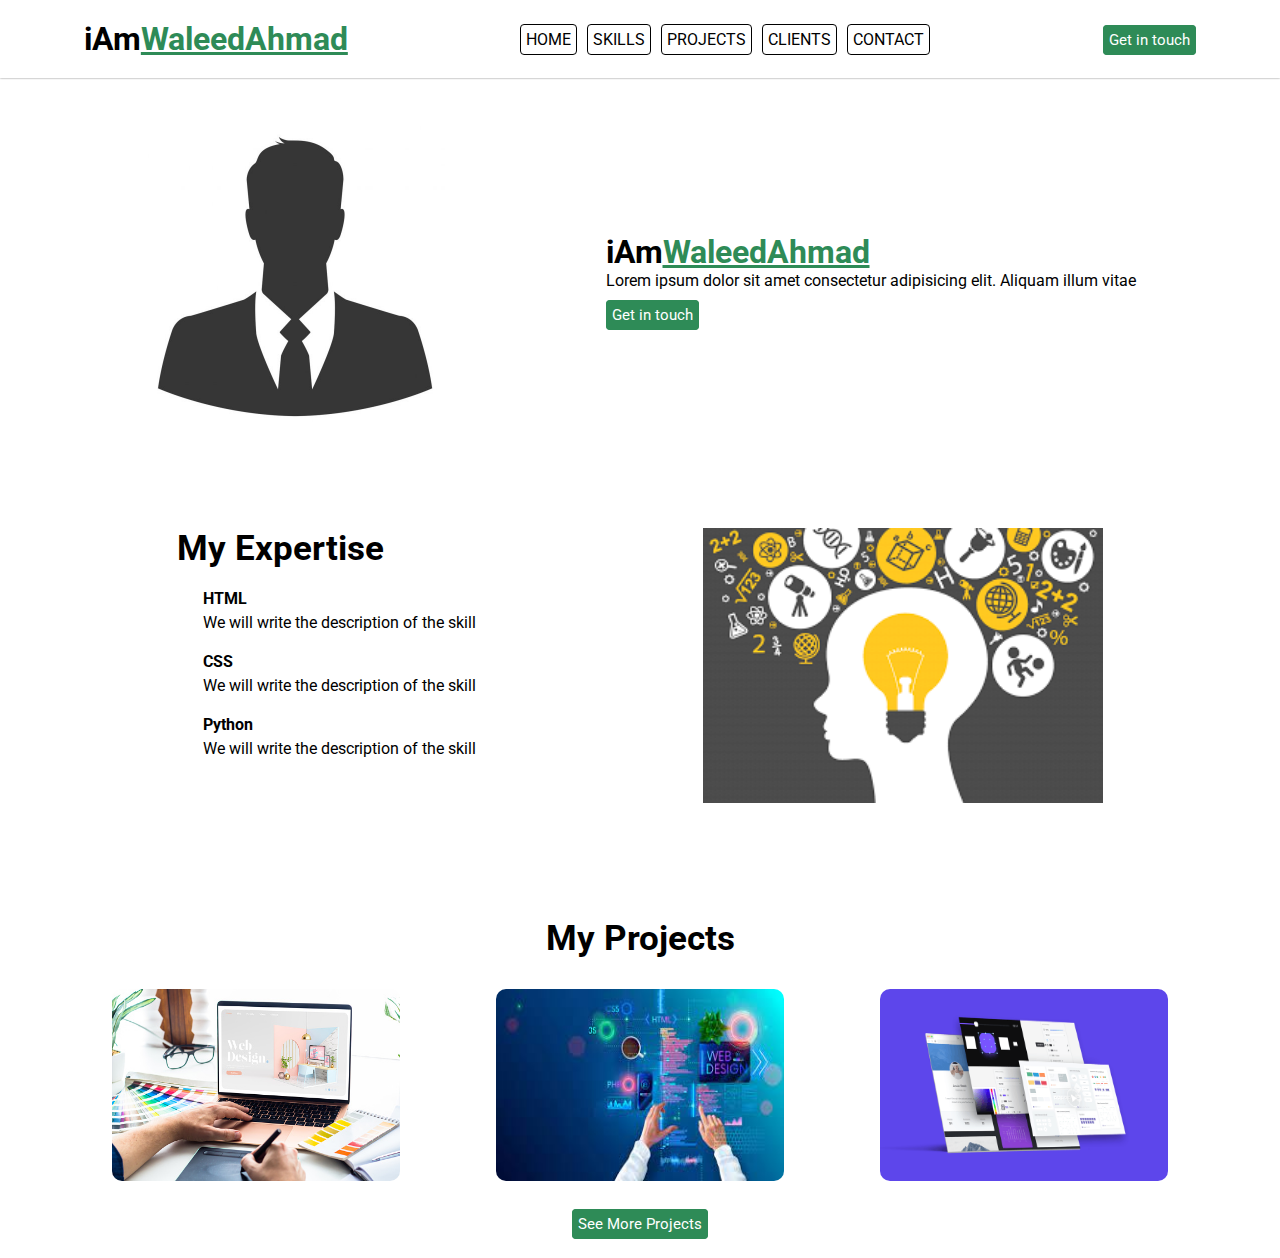
<file: 01 Portfolio/index.html>
<!DOCTYPE html>
<html lang="en">

<head>
    <meta charset="UTF-8">
    <meta http-equiv="X-UA-Compatible" content="IE=edge">
    <meta name="viewport" content="width=device-width, initial-scale=1.0">
    <link href="https://fonts.googleapis.com/css2?family=Roboto:wght@300&display=swap" rel="stylesheet">
    <link rel="stylesheet" href="https://pro.fontawesome.com/releases/v5.10.0/css/all.css"
        integrity="sha384-AYmEC3Yw5cVb3ZcuHtOA93w35dYTsvhLPVnYs9eStHfGJvOvKxVfELGroGkvsg+p" crossorigin="anonymous" />
    <link rel="stylesheet" href="style.css">
    <title>Firsr Portfolio</title>
</head>

<body>
    <!-- Header -->
    <header>
        <nav>
            <a href="#">
                <h1>iAm<span class="name">WaleedAhmad</span></h1>
            </a>
            <ul>
                <li><a href="#">Home</a></li>
                <li><a href="#">Skills</a></li>
                <li><a href="#">Projects</a></li>
                <li><a href="#">Clients</a></li>
                <li><a href="#">Contact</a></li>
            </ul>
            <div class="button">
                <a href="#">Get in touch</a>
            </div>
        </nav>
    </header>
    <!-- Main Section -->
    <section id="main">
        <div class="container">
            <!-- Profile Detail -->
            <section class="profile-detail">
                <div class="profile-img">
                    <img src="img/profile-image1.jpeg" alt="Babar Waheed Image">
                </div>
                <div class="text-container">
                    <h1>iAm<span class="name">WaleedAhmad</span></h1>
                    <p>Lorem ipsum dolor sit amet consectetur adipisicing elit. Aliquam illum vitae</p>
                    <div class="button mt">
                        <a href="#">Get in touch</a>
                    </div>
                </div>
            </section>

            <!-- Skill Section -->

            <section class="skill-section">
                <div class="skill-text">
                    <h1>My Expertise</h1>
                    <div class="skills">
                        <i class="fab fa-html5"></i>
                        <dl>
                            <dt>HTML</dt>
                            <dd>We will write the description of the skill</dd>
                        </dl>
                    </div>

                    <div class="skills">
                        <i class="fab fa-css3"></i>
                        <dl>
                            <dt>CSS</dt>
                            <dd>We will write the description of the skill</dd>
                        </dl>
                    </div>

                    <div class="skills">
                        <i class="fab fa-python"></i>
                        <dl>
                            <dt>Python</dt>
                            <dd>We will write the description of the skill</dd>
                        </dl>
                    </div>
                </div>
                <div class="skill-img">
                    <img src="./img/expertise1.png" alt="skill-image">
                </div>
            </section>
            <!-- Project Section -->
            <section class="project-section">
                <h1>My Projects</h1>
                <div class="project-view">
                    <div class="project-img img-1">
                        <div class="over-lay">
                            <p>Description of project</p>
                            <a href="#">Click me</a>
                        </div>
                    </div>
                    <div class="project-img img-2">
                        <div class="over-lay">
                            <p>Description of project</p>
                            <a href="#">Click me</a>
                        </div>

                    </div>
                    <div class="project-img img-3">
                        <div class="over-lay">
                            <p>Description of project</p>
                            <a href="#">Click me</a>
                        </div>
                    </div>
                </div>
                <div class="button mt">
                    <a href="#">See More Projects</a>
                </div>

            </section>
        </div>
    </section>
</body>

</html>
</file>
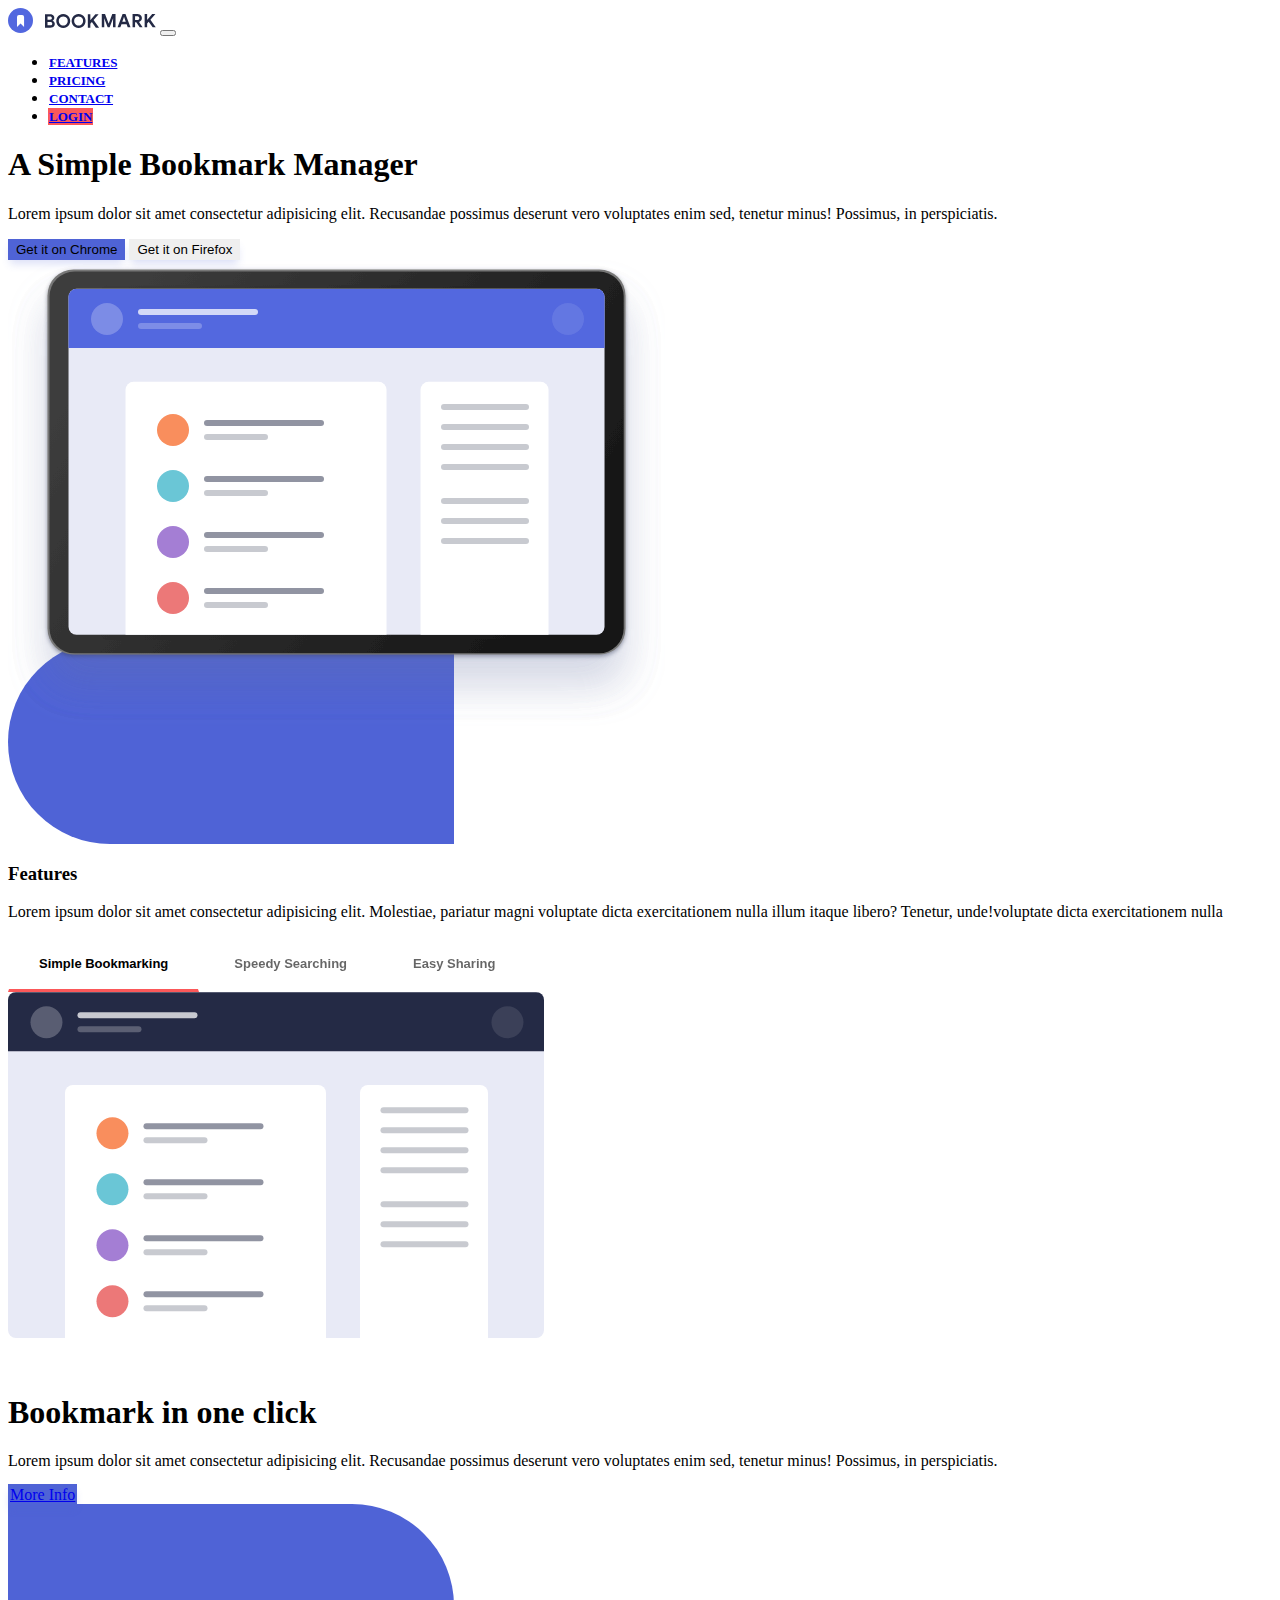
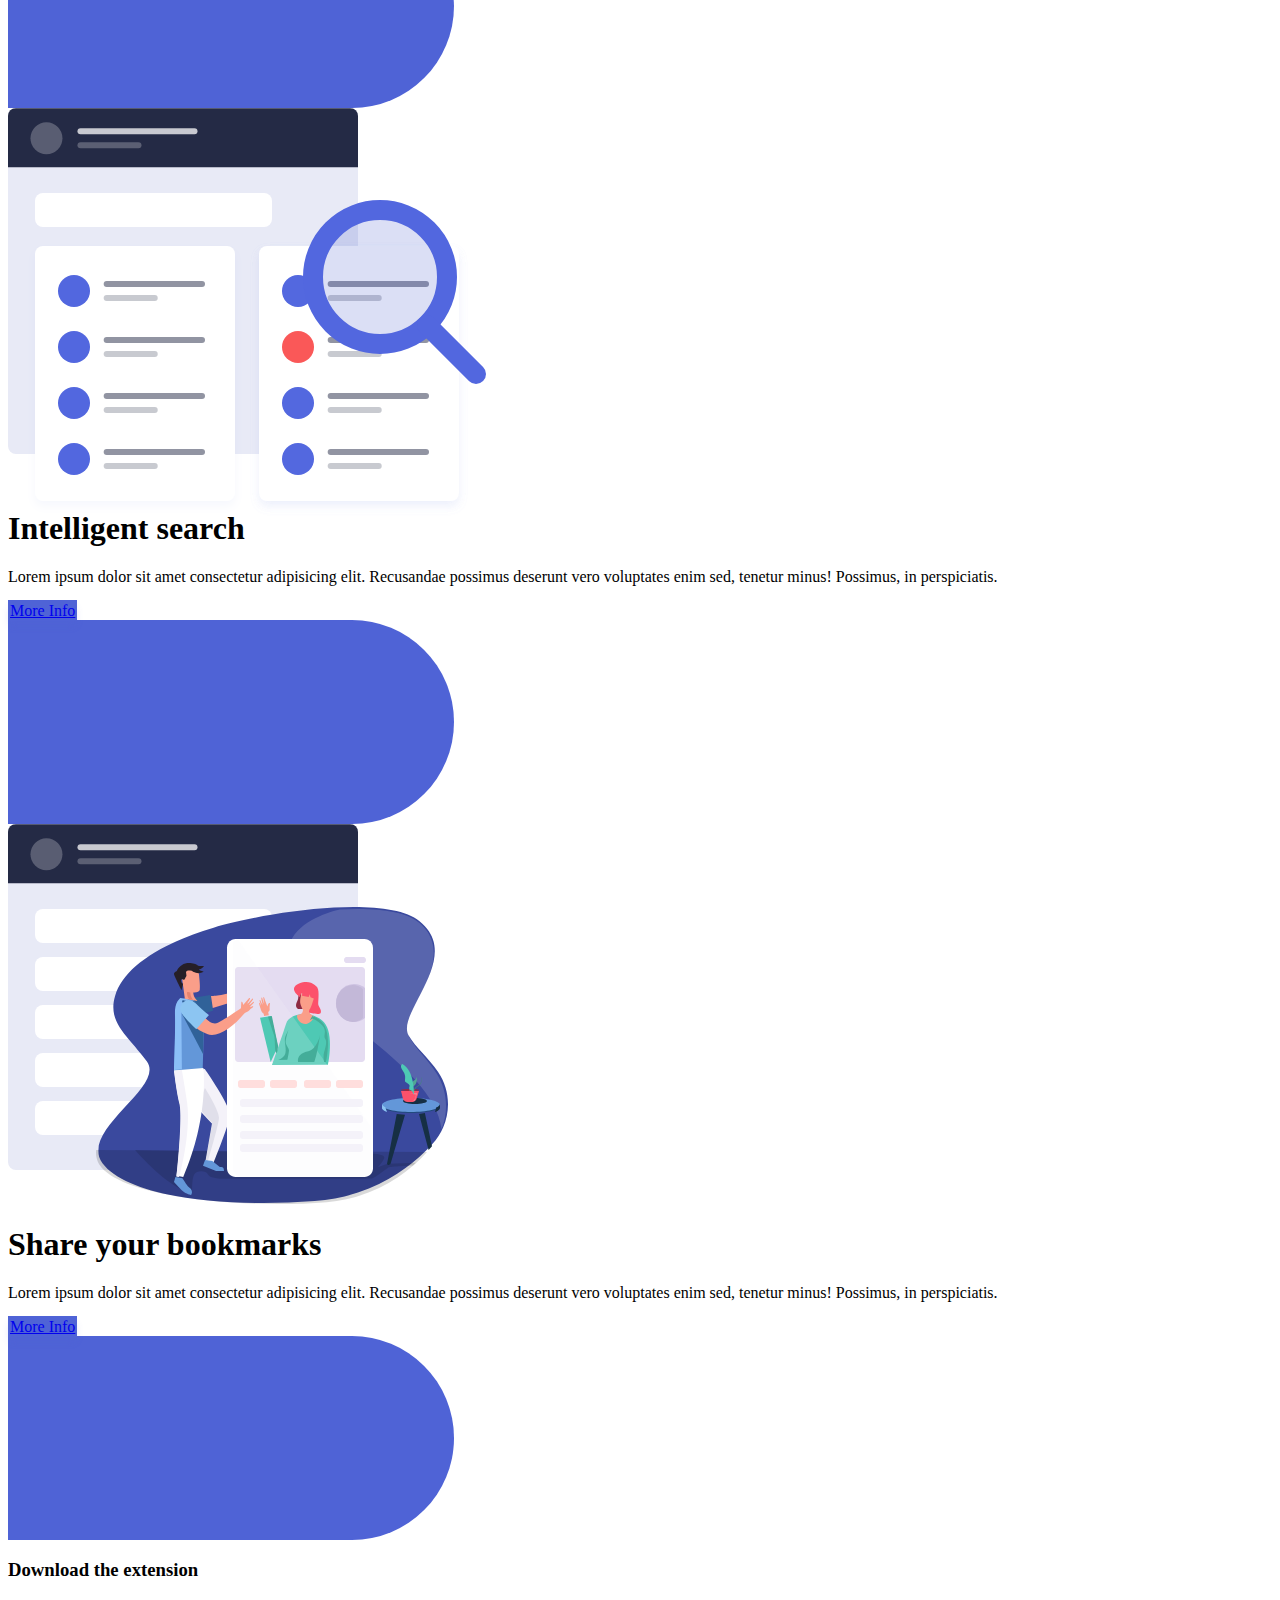
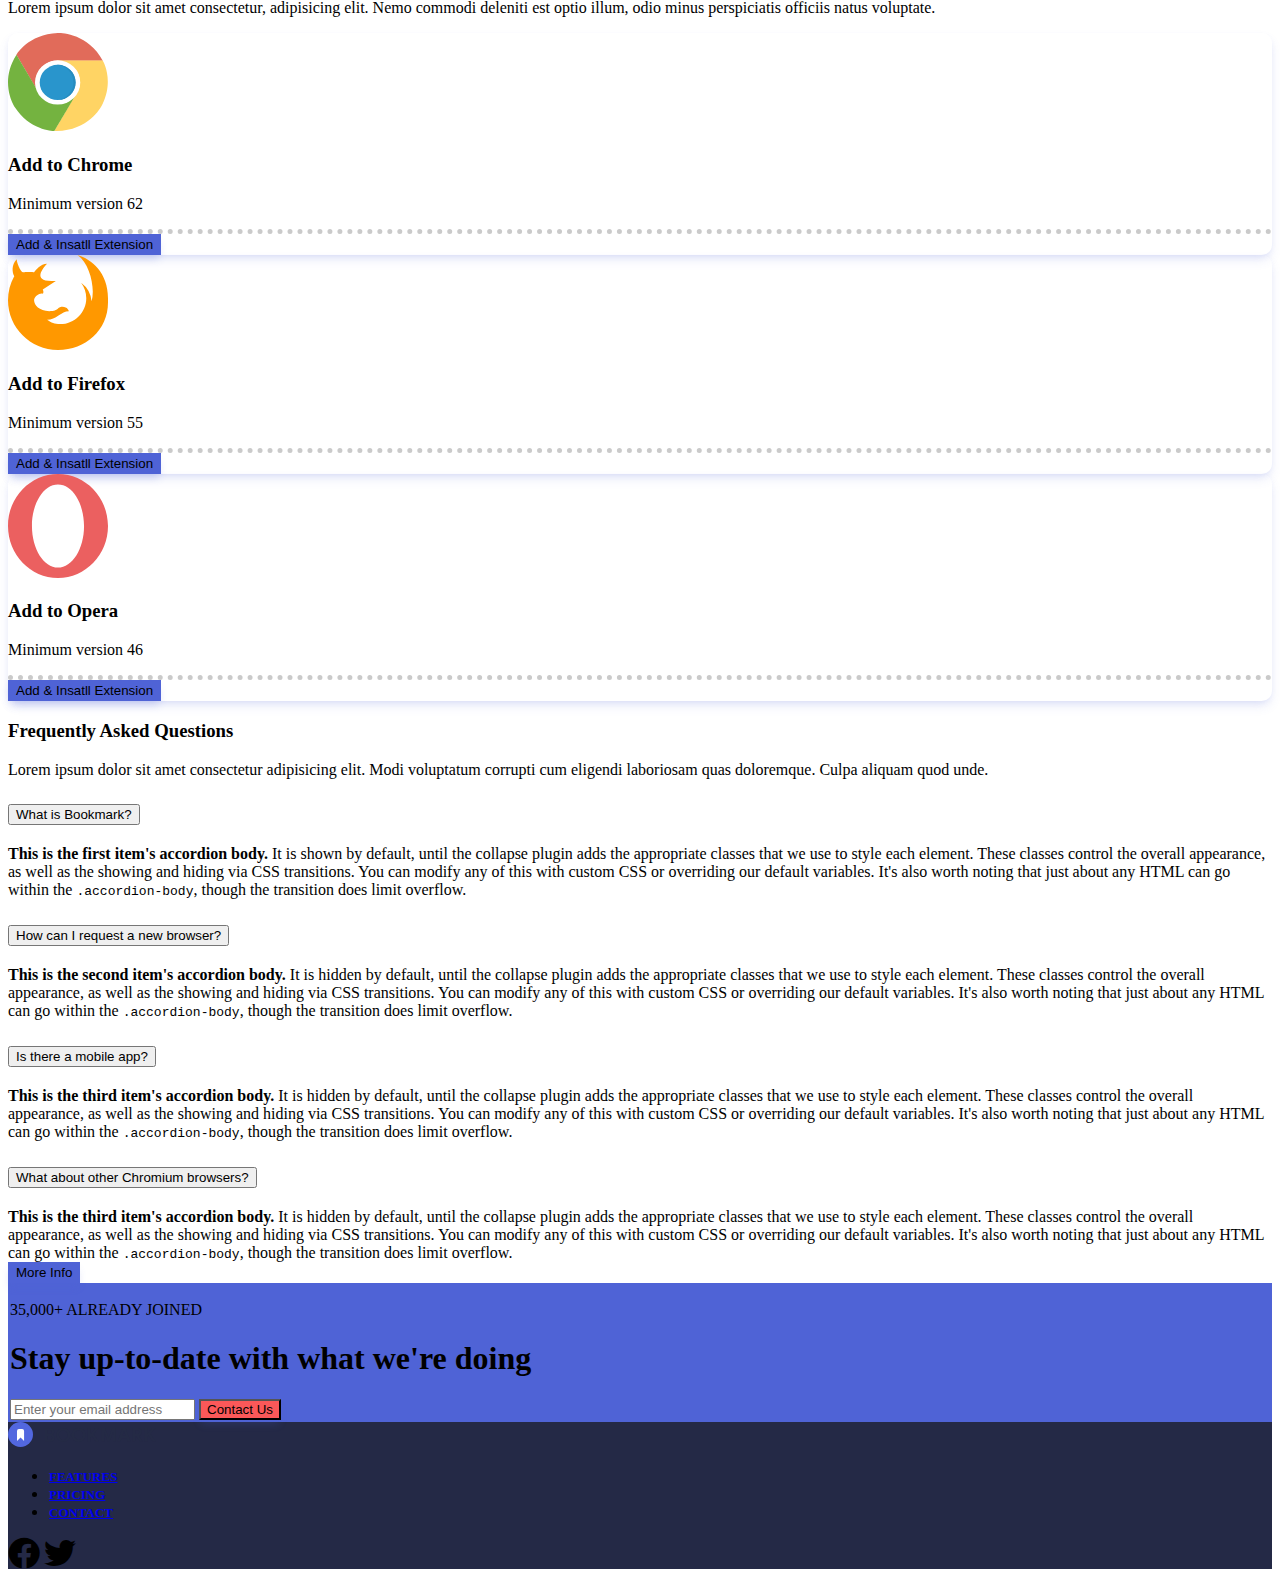
<file: 03 Bookmark bootstrap/index.html>
<!DOCTYPE html>
<html lang="en">

<head>
    <meta charset="UTF-8">
    <meta http-equiv="X-UA-Compatible" content="IE=edge">
    <meta name="viewport" content="width=device-width, initial-scale=1.0">
    <title>Bookmark</title>
    <link href="https://cdn.jsdelivr.net/npm/bootstrap@5.0.2/dist/css/bootstrap.min.css" rel="stylesheet" integrity="sha384-EVSTQN3/azprG1Anm3QDgpJLIm9Nao0Yz1ztcQTwFspd3yD65VohhpuuCOmLASjC" crossorigin="anonymous">
    <link rel="stylesheet" href="https://pro.fontawesome.com/releases/v5.10.0/css/all.css" />
    <link rel="stylesheet" href="css/style.css">
</head>

<body>
    <header>
        <div class="container">
            <nav class="navbar navbar-light navbar-expand-sm mt-5">
                <a href="#" class="navbar-brand"><img src="images/logo-bookmark.svg" alt=""></a>
                <button class="navbar-toggler" data-bs-toggle="collapse" data-bs-target="#nav">
                    <span class="navbar-toggler-icon"></span>
                </button>
                <div class="collapse navbar-collapse" id="nav">
                    <ul class="navbar-nav ms-auto text-end">
                        <li class="nav-item ms-3 text"><a href="#" class="nav-link">FEATURES</a></li>
                        <li class="nav-item ms-3"><a href="#" class="nav-link">PRICING</a></li>
                        <li class="nav-item ms-3"><a href="#" class="nav-link">CONTACT</a></li>
                        <li class="nav-item ms-3"><a href="#" class="nav-link text-white px-4 rounded login">LOGIN</a>
                        </li>
                    </ul>
                </div>
            </nav>
        </div>
    </header>

    <section class="intro py-5 position-relative">
        <div class="container">
            <div class="row text-md-start text-center">
                <div class="col-md-6 my-3 order-md-first order-last">
                    <div
                        class="d-flex justify-content-center align-items-md-start align-items-center flex-column h-100">
                        <h1>A Simple Bookmark Manager</h1>
                        <p>Lorem ipsum dolor sit amet consectetur adipisicing elit. Recusandae possimus deserunt vero
                            voluptates enim sed, tenetur minus! Possimus, in perspiciatis.</p>
                        <div>
                            <button class="btn bg-purple text-light me-3">Get it on Chrome</button>
                            <button class="btn btn-light">Get it on Firefox</button>
                        </div>
                    </div>
                </div>
                <div class="col-md-6 my-3">
                    <div class="intro-image-container">
                        <img class="img-fluid" src="images/illustration-hero.svg" alt="">
                    </div>

                </div>
            </div>
        </div>
        <div class="background background-right bg-purple position-absolute end-0 bottom-0"></div>
    </section>

    <section class="features position-relative py-5">
        <div class="container">
            <div class="row justify-content-center">
                <div class="col-sm-6 text-center">
                    <h3>Features</h3>
                    <p>Lorem ipsum dolor sit amet consectetur adipisicing elit. Molestiae, pariatur magni voluptate
                        dicta exercitationem nulla illum itaque libero? Tenetur, unde!voluptate dicta exercitationem
                        nulla</p>
                </div>
            </div>

            <!-- <nav> -->
            <div class="nav tabs text-center justify-content-center flex-sm-row flex-column" id="nav-tabs">
                <button class="nav-link border-bottom active" id="nav-home-tab" data-bs-toggle="tab"
                    data-bs-target="#nav-home" type="button">Simple Bookmarking</button>
                <button class="nav-link border-bottom" id="nav-profile-tab" data-bs-toggle="tab"
                    data-bs-target="#nav-profile" type="button">Speedy Searching</button>
                <button class="nav-link border-bottom" id="nav-contact-tab" data-bs-toggle="tab"
                    data-bs-target="#nav-contact" type="button">Easy Sharing</button>
            </div>
        </div>
        </div>
        <div class="tab-content" id="nav-tabContent">
            <div class="tab-pane fade show active position-relative" id="nav-home" role="tabpanel"
                aria-labelledby="nav-home-tab">
                <div class="container">
                    <div class="row text-md-start text-center">
                        <div class="col-md-6 my-3">
                            <div class="intro-image-container">
                                <img class="img-fluid" src="images/illustration-features-tab-1.svg" alt="">
                            </div>

                        </div>

                        <div class="col-md-6 my-3">
                            <div
                                class="d-flex justify-content-center align-items-md-start align-items-center flex-column h-100">
                                <h1>Bookmark in one click</h1>
                                <p>Lorem ipsum dolor sit amet consectetur adipisicing elit. Recusandae possimus deserunt
                                    vero voluptates enim sed, tenetur minus! Possimus, in perspiciatis.</p>
                                <div>
                                    <a href="#" class="btn bg-purple text-light">More Info
                                    </a>
                                </div>
                            </div>
                        </div>

                    </div>
                </div>
                <div class="background background-left bg-purple position-absolute start-0 bottom-0"></div>
            </div>

            <div class="tab-pane fade position-relative" id="nav-profile" role="tabpanel"
                aria-labelledby="nav-profile-tab">
                <div class="container">
                    <div class="row text-md-start text-center">
                        <div class="col-md-6 my-3">
                            <div class="intro-image-container">
                                <img class="img-fluid" src="images/illustration-features-tab-2.svg" alt="">
                            </div>

                        </div>

                        <div class="col-md-6 my-3">
                            <div
                                class="d-flex justify-content-center align-items-md-start align-items-center flex-column h-100">
                                <h1>Intelligent search</h1>
                                <p>Lorem ipsum dolor sit amet consectetur adipisicing elit. Recusandae possimus deserunt
                                    vero voluptates enim sed, tenetur minus! Possimus, in perspiciatis.</p>
                                <div>
                                    <a href="#" class="btn bg-purple text-light">More Info
                                    </a>
                                </div>
                            </div>
                        </div>

                    </div>
                </div>
                <div class="background background-left bg-purple position-absolute start-0 bottom-0"></div>
            </div>

            <div class="tab-pane fade position-relative" id="nav-contact" role="tabpanel"
                aria-labelledby="nav-contact-tab">
                <div class="container">
                    <div class="row text-md-start text-center">
                        <div class="col-md-6 my-3">
                            <div class="intro-image-container">
                                <img class="img-fluid" src="images/illustration-features-tab-3.svg" alt="">
                            </div>

                        </div>

                        <div class="col-md-6 my-3">
                            <div
                                class="d-flex justify-content-center align-items-md-start align-items-center flex-column h-100">
                                <h1>Share your bookmarks</h1>
                                <p>Lorem ipsum dolor sit amet consectetur adipisicing elit. Recusandae possimus deserunt
                                    vero voluptates enim sed, tenetur minus! Possimus, in perspiciatis.</p>
                                <div>
                                    <a href="#" class="btn bg-purple text-light">More Info
                                    </a>
                                </div>
                            </div>
                        </div>

                    </div>
                </div>
                <div class="background background-left bg-purple position-absolute start-0 bottom-0"></div>
            </div>
        </div>
    </section>

    <section class="download py-5">
        <div class="container">
            <div class="row justify-content-center">
                <div class="col-sm-6 text-center">
                    <h3>Download the extension</h3>
                    <p>Lorem ipsum dolor sit amet consectetur, adipisicing elit. Nemo commodi deleniti est optio illum,
                        odio minus perspiciatis officiis natus voluptate.</p>
                </div>
            </div>
            <div class="row justify-content-center">
                <div class="col-sm-3 col-9 text-center">
                    <div class="card pt-5 pb-2">
                        <img class="img-fluid download-images" src="images/logo-chrome.svg">
                        <div class="card-body pt-4">
                            <h3>Add to Chrome</h3>
                            <p>Minimum version 62</p>
                            <div class="border-dotted pt-4 mt-5">
                                <button class="btn bg-purple text-light">Add & Insatll Extension</button>
                            </div>
                        </div>
                    </div>
                </div>

                <div class="col-sm-3 col-9 text-center mt-4">
                    <div class="card pt-5 pb-2">
                        <img class="img-fluid download-images" src="images/logo-firefox.svg">
                        <div class="card-body pt-4">
                            <h3>Add to Firefox</h3>
                            <p>Minimum version 55</p>
                            <div class="border-dotted pt-4 mt-5">
                                <button class="btn bg-purple text-light">Add & Insatll Extension</button>
                            </div>
                        </div>
                    </div>
                </div>

                <div class="col-sm-3 col-9 text-center mt-5">
                    <div class="card pt-5 pb-2">
                        <img class="img-fluid download-images" src="images/logo-opera.svg">
                        <div class="card-body pt-4">
                            <h3>Add to Opera</h3>
                            <p>Minimum version 46</p>
                            <div class="border-dotted pt-4 mt-5">
                                <button class="btn bg-purple text-light">Add & Insatll Extension</button>
                            </div>
                        </div>
                    </div>
                </div>
            </div>
        </div>
    </section>

    <section class="faq py-5">
        <div class="container">
            <div class="row justify-content-center">
                <div class="col-sm-6 text-center">
                    <h3>Frequently Asked Questions</h3>
                    <p>Lorem ipsum dolor sit amet consectetur adipisicing elit. Modi voluptatum corrupti cum eligendi
                        laboriosam quas doloremque. Culpa aliquam quod unde.</p>
                    <div class="accordion" id="accordionExample">
                        <div class="accordion-item">
                            <h2 class="accordion-header" id="headingOne">
                                <button class="accordion-button collapsed" type="button" data-bs-toggle="collapse"
                                    data-bs-target="#collapseOne" aria-expanded="false" aria-controls="collapseOne">
                                    What is Bookmark?
                                </button>
                            </h2>
                            <div id="collapseOne" class="accordion-collapse collapse" aria-labelledby="headingOne"
                                data-bs-parent="#accordionExample">
                                <div class="accordion-body">
                                    <strong>This is the first item's accordion body.</strong> It is shown by default,
                                    until
                                    the collapse plugin adds the appropriate classes that we use to style each element.
                                    These classes control the overall appearance, as well as the showing and hiding via
                                    CSS
                                    transitions. You can modify any of this with custom CSS or overriding our default
                                    variables. It's also worth noting that just about any HTML can go within the
                                    <code>.accordion-body</code>, though the transition does limit overflow.
                                </div>
                            </div>
                        </div>
                        <div class="accordion-item">
                            <h2 class="accordion-header" id="headingTwo">
                                <button class="accordion-button collapsed" type="button" data-bs-toggle="collapse"
                                    data-bs-target="#collapseTwo" aria-expanded="false" aria-controls="collapseTwo">
                                    How can I request a new browser?
                                </button>
                            </h2>
                            <div id="collapseTwo" class="accordion-collapse collapse" aria-labelledby="headingTwo"
                                data-bs-parent="#accordionExample">
                                <div class="accordion-body">
                                    <strong>This is the second item's accordion body.</strong> It is hidden by default,
                                    until the collapse plugin adds the appropriate classes that we use to style each
                                    element. These classes control the overall appearance, as well as the showing and
                                    hiding
                                    via CSS transitions. You can modify any of this with custom CSS or overriding our
                                    default variables. It's also worth noting that just about any HTML can go within the
                                    <code>.accordion-body</code>, though the transition does limit overflow.
                                </div>
                            </div>
                        </div>
                        <div class="accordion-item">
                            <h2 class="accordion-header" id="headingThree">
                                <button class="accordion-button collapsed" type="button" data-bs-toggle="collapse"
                                    data-bs-target="#collapseThree" aria-expanded="false" aria-controls="collapseThree">
                                    Is there a mobile app?
                                </button>
                            </h2>
                            <div id="collapseThree" class="accordion-collapse collapse" aria-labelledby="headingThree"
                                data-bs-parent="#accordionExample">
                                <div class="accordion-body">
                                    <strong>This is the third item's accordion body.</strong> It is hidden by default,
                                    until
                                    the collapse plugin adds the appropriate classes that we use to style each element.
                                    These classes control the overall appearance, as well as the showing and hiding via
                                    CSS
                                    transitions. You can modify any of this with custom CSS or overriding our default
                                    variables. It's also worth noting that just about any HTML can go within the
                                    <code>.accordion-body</code>, though the transition does limit overflow.
                                </div>
                            </div>
                        </div>
                        <div class="accordion-item">
                            <h2 class="accordion-header" id="headingFour">
                                <button class="accordion-button collapsed" type="button" data-bs-toggle="collapse"
                                    data-bs-target="#collapseFour" aria-expanded="false" aria-controls="collapseFour">
                                    What about other Chromium browsers?
                                </button>
                            </h2>
                            <div id="collapseFour" class="accordion-collapse collapse" aria-labelledby="headingFour"
                                data-bs-parent="#accordionExample">
                                <div class="accordion-body">
                                    <strong>This is the third item's accordion body.</strong> It is hidden by default,
                                    until
                                    the collapse plugin adds the appropriate classes that we use to style each element.
                                    These classes control the overall appearance, as well as the showing and hiding via
                                    CSS
                                    transitions. You can modify any of this with custom CSS or overriding our default
                                    variables. It's also worth noting that just about any HTML can go within the
                                    <code>.accordion-body</code>, though the transition does limit overflow.
                                </div>
                            </div>
                        </div>
                    </div>
                    <button class="btn bg-purple text-light mt-5">More Info</button>
                </div>
            </div>
        </div>
    </section>

    <section class="py-5 bg-purple">
        <div class="container">
            <div class="row justify-content-center">
                <div class="col-sm-5 text-center text-light">
                    <p>35,000+ ALREADY JOINED</p>
                    <h1 class="mt-5">Stay up-to-date with what we're doing</h1>
                    <div class="form-group mt-5 d-flex justify-content-center gap-2">
                        <input type="text" class="form-control w-50" placeholder="Enter your email address">
                        <button class="btn bg-red text-light">Contact Us</button>
                    </div>
                </div>
            </div>
        </div>
    </section>

    <footer>
        <div class="container py-3">
            <div class="row text-center">
                <div class="col-sm-3">
                    <a href="#" class="navbar-brand"><img class="bg-light p-1 rounded" src="images/logo-bookmark.svg"
                            alt=""></a>
                </div>
                <div class="col-sm-3">
                    <ul class="navbar-nav d-flex flex-sm-row flex-column">
                        <li class="nav-item ms-3 text"><a href="#" class="nav-link text-light">FEATURES</a></li>
                        <li class="nav-item ms-3"><a href="#" class="nav-link text-light">PRICING</a></li>
                        <li class="nav-item ms-3"><a href="#" class="nav-link text-light">CONTACT</a></li>
                        </li>
                    </ul>
                </div>
                <div class="col-sm-6 text-sm-end">
                    <i class="fab fa-facebook fa-2x me-3 text-light icons"></i>
                    <i class="fab fa-twitter fa-2x text-light icons"></i>
                </div>
            </div>
        </div>
    </footer>
    <script src="https://cdn.jsdelivr.net/npm/bootstrap@5.0.2/dist/js/bootstrap.bundle.min.js" integrity="sha384-MrcW6ZMFYlzcLA8Nl+NtUVF0sA7MsXsP1UyJoMp4YLEuNSfAP+JcXn/tWtIaxVXM" crossorigin="anonymous"></script>
</body>

</html>
</file>
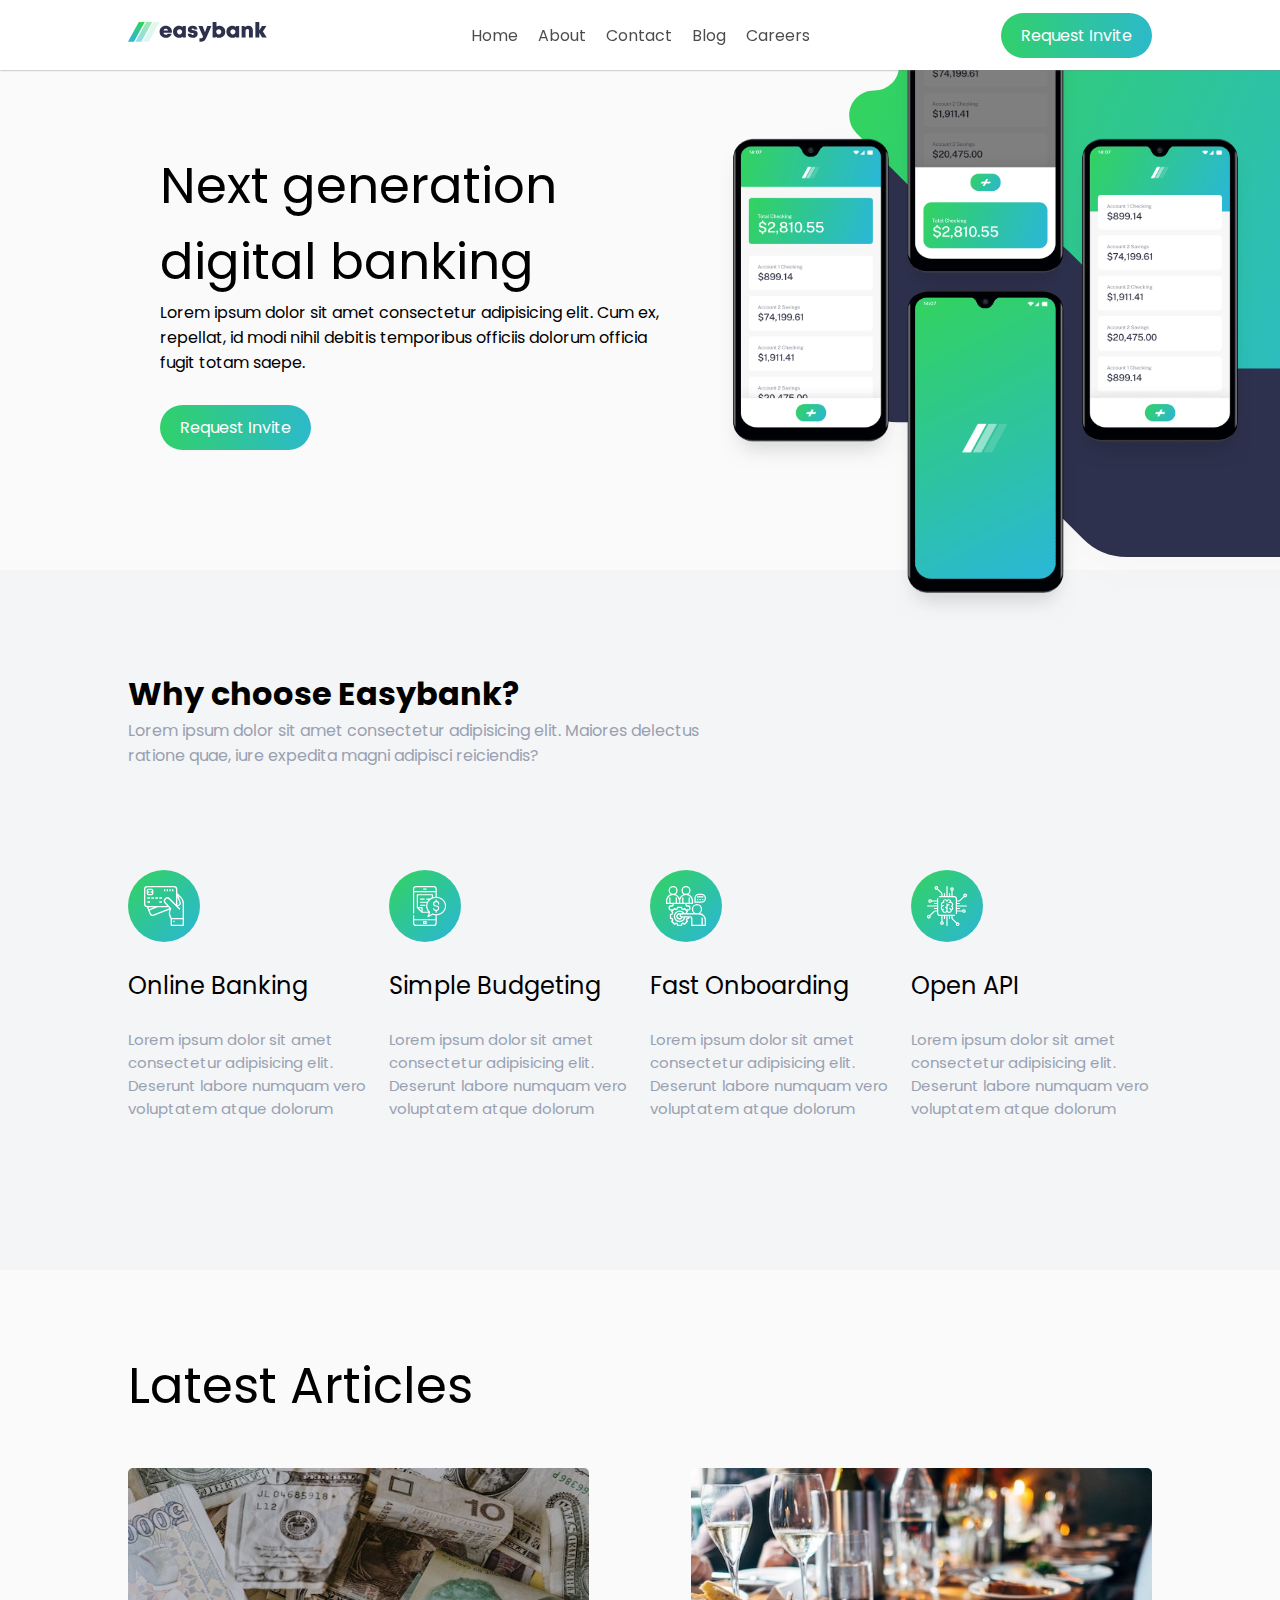
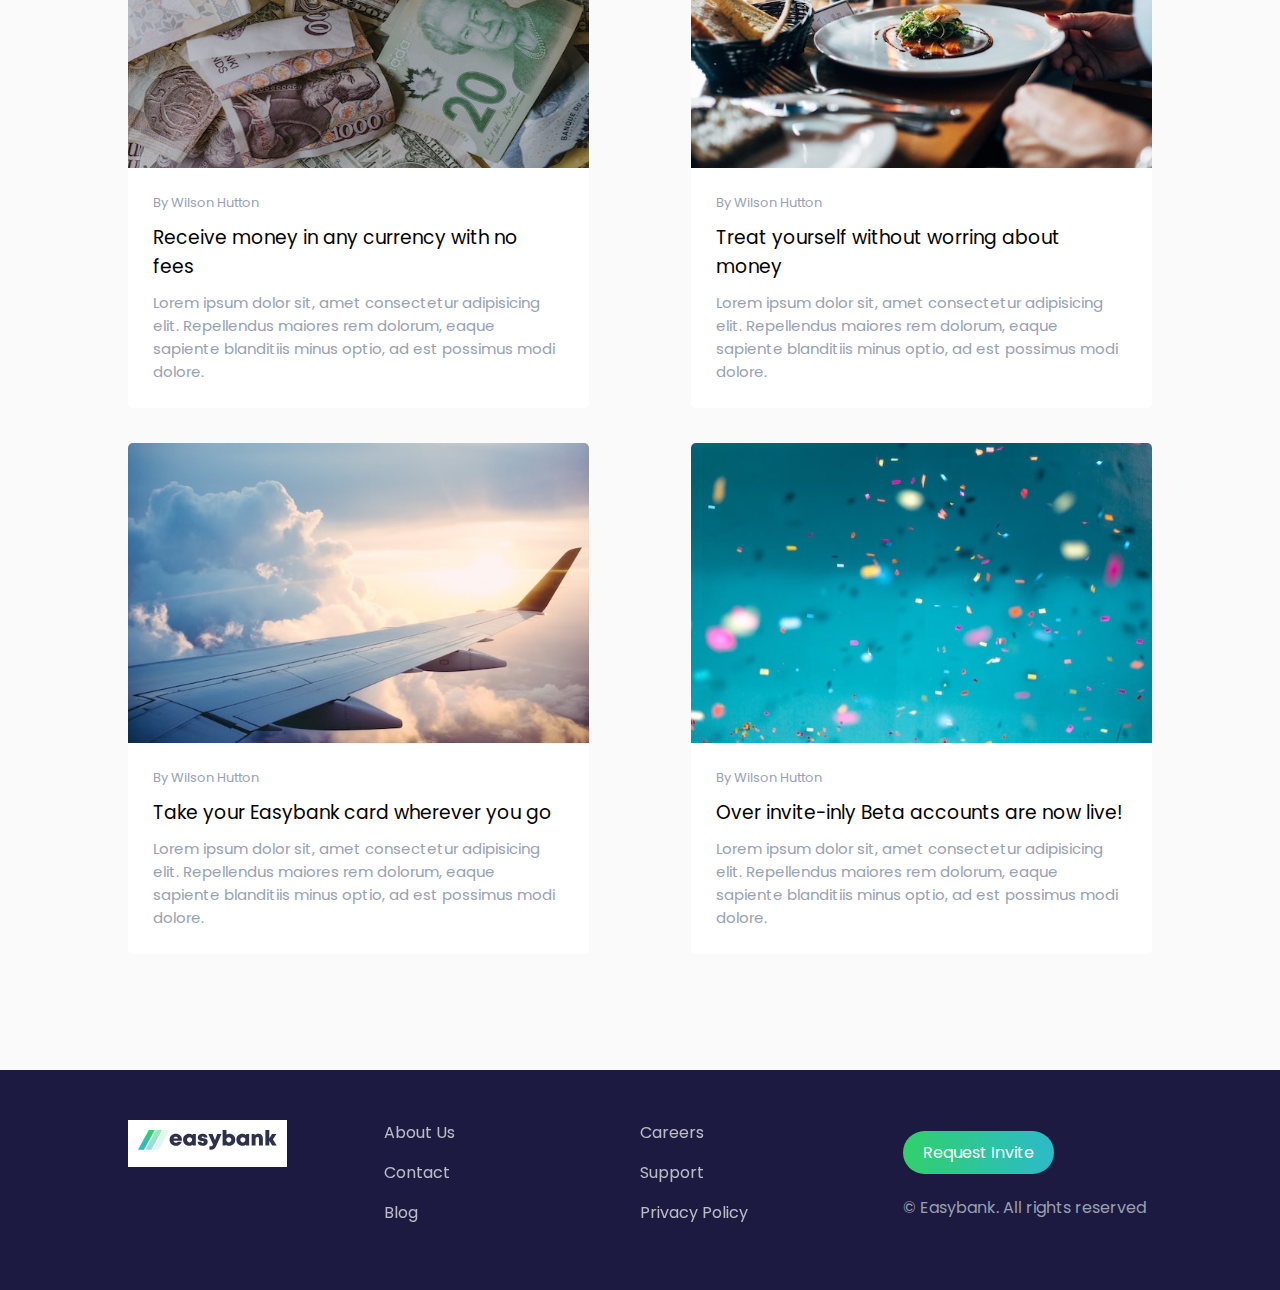
<file: 04 Easy Bank Grid/index.html>
<!DOCTYPE html>
<html lang="en">

<head>
    <meta charset="UTF-8">
    <meta http-equiv="X-UA-Compatible" content="IE=edge">
    <meta name="viewport" content="width=device-width, initial-scale=1.0">
    <link rel="stylesheet" href="https://pro.fontawesome.com/releases/v5.10.0/css/all.css"
        integrity="sha384-AYmEC3Yw5cVb3ZcuHtOA93w35dYTsvhLPVnYs9eStHfGJvOvKxVfELGroGkvsg+p" crossorigin="anonymous" />
    <link href="https://fonts.googleapis.com/css2?family=Poppins:ital,wght@0,300;0,400;0,500;1,200;1,400&display=swap"
        rel="stylesheet">
    <link rel="stylesheet" href="style.css">
    <title>Easy Bank</title>
</head>

<body>
    <header>
        <div class="container">
            <nav>
                <a class="navbar-brand" href="#"><img src="images/logo.svg" alt=""></a>
                <div class="menu-container">
                    <div class="menu-bar" style="display: inline-block;">
                        <i class="fas fa-bars"></i>
                        <ul class="navbar-ul">
                            <li class="nav-item"><a href="#" class="nav-link">Home</a></li>
                            <li class="nav-item"><a href="#" class="nav-link">About</a></li>
                            <li class="nav-item"><a href="#" class="nav-link">Contact</a></li>
                            <li class="nav-item"><a href="#" class="nav-link">Blog</a></li>
                            <li class="nav-item"><a href="#" class="nav-link">Careers</a></li>
                        </ul>
                    </div>
                </div>
                <a href="#" class="request-invite">Request Invite</a>
            </nav>
        </div>
    </header>
    <main id="main">
        <section class="my-content">
            <div class="containers">
                <div class="my-content-content">
                    <h1>Next generation digital banking</h1>
                    <p>Lorem ipsum dolor sit amet consectetur adipisicing elit. Cum ex, repellat, id modi nihil debitis
                        temporibus officiis dolorum officia fugit totam saepe.</p>
                    <a href="#" class="request-invite">Request Invite</a>
                </div>
                <div class="my-content-img">
                    <img src="images/image-mockups.png" alt="">
                </div>
            </div>
        </section>
        <section class="easybank-options">
            <div class="container">
                <div class="easybank-heading">
                    <h1>Why choose Easybank?</h1>
                    <p class="text-muted">Lorem ipsum dolor sit amet consectetur adipisicing elit. Maiores delectus <br>
                        ratione quae, iure
                        expedita magni adipisci reiciendis? </p>
                </div>
                <div class="easybank-cards">
                    <div class="eb-card">
                        <img src="images/icon-online.svg" alt="">
                        <h2>Online Banking</h2>
                        <p class="text-muted">Lorem ipsum dolor sit amet consectetur adipisicing elit. Deserunt labore
                            numquam vero
                            voluptatem atque dolorum</p>
                    </div>
                    <div class="eb-card">
                        <img src="images/icon-budgeting.svg" alt="">
                        <h2>Simple Budgeting</h2>
                        <p class="text-muted">Lorem ipsum dolor sit amet consectetur adipisicing elit. Deserunt labore
                            numquam vero
                            voluptatem atque dolorum</p>
                    </div>
                    <div class="eb-card">
                        <img src="images/icon-onboarding.svg" alt="">
                        <h2>Fast Onboarding</h2>
                        <p class="text-muted">Lorem ipsum dolor sit amet consectetur adipisicing elit. Deserunt labore
                            numquam vero
                            voluptatem atque dolorum</p>
                    </div>
                    <div class="eb-card">
                        <img src="images/icon-api.svg" alt="">
                        <h2>Open API</h2>
                        <p class="text-muted">Lorem ipsum dolor sit amet consectetur adipisicing elit. Deserunt labore
                            numquam vero
                            voluptatem atque dolorum</p>
                    </div>
                </div>
            </div>
        </section>

         <section class="articles">
            <div class="container">
                <h1 class="article-heading">Latest Articles</h1>
                <div class="articles-cards">
                    <div class="ar-card">
                        <img src="images/image-currency.jpg" alt="">
                        <div class="card-content">
                            <p class="name text-muted">By Wilson Hutton</p>
                            <h3>Receive money in any currency with no fees</h3>
                            <p class="detail text-muted">Lorem ipsum dolor sit, amet consectetur adipisicing elit.
                                Repellendus maiores rem
                                dolorum, eaque sapiente blanditiis minus optio, ad est possimus modi dolore.</p>
                        </div>
                    </div>
                    <div class="ar-card">
                        <img src="images/image-restaurant.jpg" alt="">
                        <div class="card-content">
                            <p class="name text-muted">By Wilson Hutton</p>
                            <h3>Treat yourself without worring about money</h3>
                            <p class="detail text-muted">Lorem ipsum dolor sit, amet consectetur adipisicing elit.
                                Repellendus maiores rem
                                dolorum, eaque sapiente blanditiis minus optio, ad est possimus modi dolore.</p>
                        </div>
                    </div>
                    <div class="ar-card">
                        <img src="images/image-plane.jpg" alt="">
                        <div class="card-content">
                            <p class="name text-muted">By Wilson Hutton</p>
                            <h3>Take your Easybank card wherever you go</h3>
                            <p class="detail text-muted">Lorem ipsum dolor sit, amet consectetur adipisicing elit.
                                Repellendus maiores rem
                                dolorum, eaque sapiente blanditiis minus optio, ad est possimus modi dolore.</p>
                        </div>
                    </div>
                    <div class="ar-card">
                        <img src="images/image-confetti.jpg" alt="">
                        <div class="card-content">
                            <p class="name text-muted">By Wilson Hutton</p>
                            <h3>Over invite-inly Beta accounts are now live!</h3>
                            <p class="detail text-muted">Lorem ipsum dolor sit, amet consectetur adipisicing elit.
                                Repellendus maiores rem
                                dolorum, eaque sapiente blanditiis minus optio, ad est possimus modi dolore.</p>
                        </div>
                    </div>
                </div>
            </div>
        </section>
       <footer>
            <div class="container">
                <div class="footer-logo">
                    <a href="#"><img src="images/logo.svg" alt=""></a>
                    <div class="icons">
                        <i class="fab fa-facebook"></i>
                        <i class="fab fa-youtube"></i>
                        <i class="fab fa-twitter"></i>
                        <i class="fab fa-pinterest"></i>
                        <i class="fab fa-instagram"></i>
                    </div>
                </div>
                <div>
                    <ul>
                        <li><a href="#">About Us</a></li>
                        <li><a href="#">Contact</a></li>
                        <li><a href="#">Blog</a></li>
                    </ul>
                </div>
                <div>
                    <ul>
                        <li><a href="#">Careers</a></li>
                        <li><a href="#">Support</a></li>
                        <li><a href="#">Privacy Policy</a></li>
                    </ul>
                </div>
                <div class="copy-rights">
                    <a href="#" class="request-invite">Request Invite</a>
                    <p class="text-muted">&copy; Easybank. All rights reserved</p>
                </div>
            </div>
        </footer>
    </main>
</body>

</html>
</file>
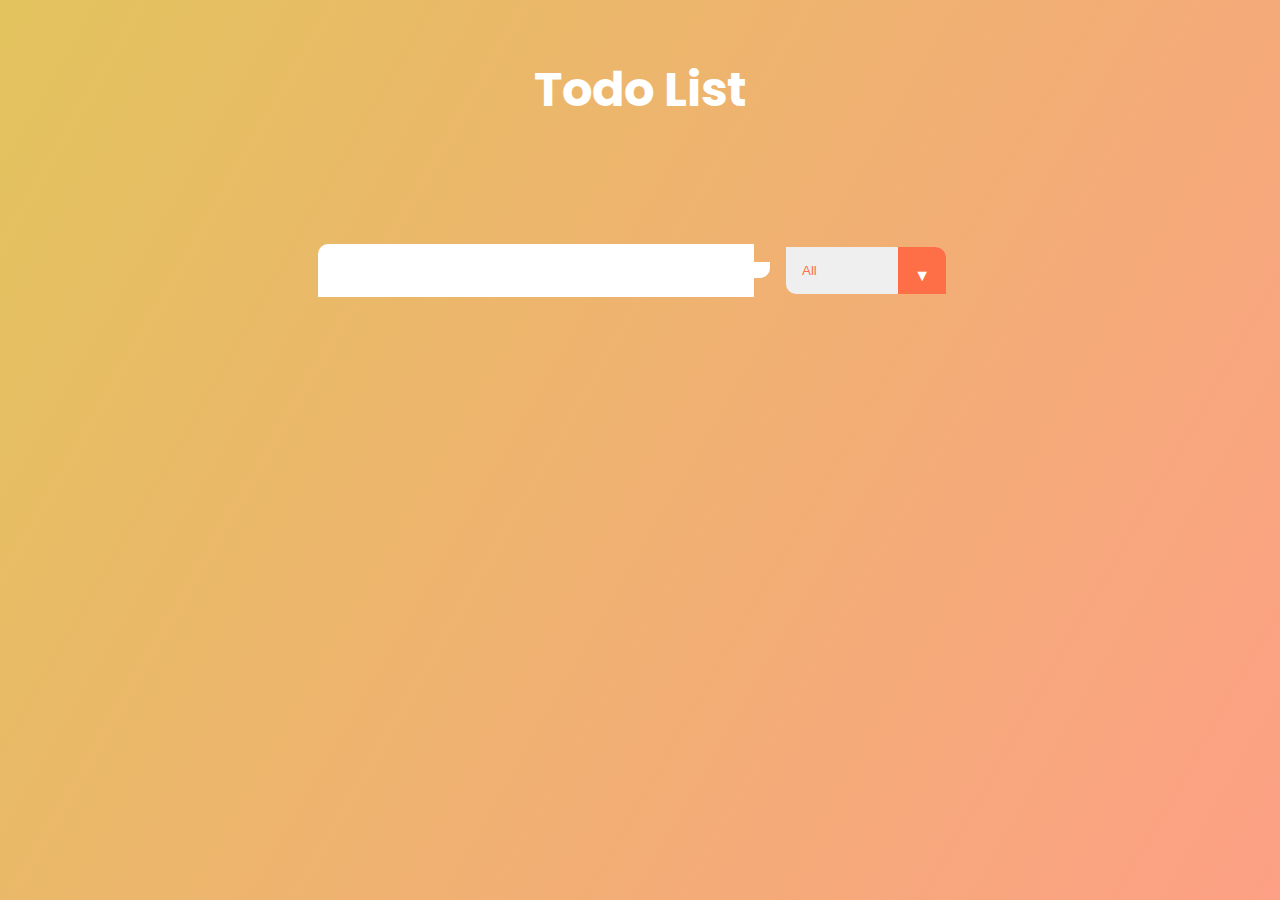
<file: 06 ToDo App/index.html>
<!DOCTYPE html>
<html lang="en">
<head>
    <meta charset="UTF-8">
    <meta http-equiv="X-UA-Compatible" content="IE=edge">
    <meta name="viewport" content="width=device-width, initial-scale=1.0">
    <title>ToDo App</title>
    <link href="https://fonts.googleapis.com/css?family=Poppins&display=swap" rel="stylesheet">
    <link rel="stylesheet" href="include/style.css">
    <link rel="stylesheet" href="https://cdnjs.cloudflare.com/ajax/libs/font-awesome/6.0.0-beta3/css/all.min.css" integrity="sha512-Fo3rlrZj/k7ujTnHg4CGR2D7kSs0v4LLanw2qksYuRlEzO+tcaEPQogQ0KaoGN26/zrn20ImR1DfuLWnOo7aBA==" crossorigin="anonymous" referrerpolicy="no-referrer" />
</head>
<body>
    <header>
        <h1>Todo List</h1>
    </header>
    <form action="">
        <input type="text" class="todo-input">
        <button class="todo-btn" type="submit">
            <i class="fas fa-plus-square"></i>
        </button>
        <div class="select">
            <select name="todos" class="filter-todo">
                <option value="all">All</option>
                <option value="completed">Completed</option>
                <option value="uncompleted">Uncompleted</option>
            </select>
        </div>
    </form>
    <div class="todo-container">
        <ul class="todo-list"></ul>
    </div>


    <script src="include/app.js"></script>
</body>
</html>
</file>
<file: 01 Portfolio/style.css>
* {
    margin: 0px;
    padding: 0px;
}

a {
    color: black;
    text-decoration: none;
}

.container {
    width: 90%;
    margin: auto;
    height: 100%;
}

body {
    font-family: 'Roboto', sans-serif;
}

nav {
    display: flex;
    justify-content: space-around;
    align-items: center;
    padding: 20px 0px;
    height: 20%;
    box-shadow: 0px 0px 2px grey;
}

nav ul {
    display: flex;
    list-style: none;
}

nav ul li a {
    padding: 5px;
    color: black;
    border: 1px solid;
    margin: 0px 5px;
    transition: 0.2s;
    border-radius: 4px;
    text-transform: uppercase;
}

nav ul li a:hover {
    background-color: seagreen;
    color: white;
    font-weight: bold;
}

dt {
    font-weight: bold;
    /* margin-top: 20px; */
    margin-bottom: 5px;
}

.name {
    color: seagreen;
    text-decoration: underline;
    text-decoration-color: seagreen;
}

#main {
    margin-bottom: 50px;
}

#main .profile-detail {
    display: flex;
    height: 400px;
    align-items: center;
    justify-content: space-around;
}

.profile-img {
    width: 300px;
}

.profile-img img, .skill-img img {
    width: 100%;
    height: 100%;
}

.button a {
    padding: 5px;
    background-color: seagreen;
    color: white;
    border-radius: 4px;
    font-size: 15px;
    transition: 0.2s;
    border: 1px solid seagreen;
}

.button a:hover {
    background-color: white;
    color: seagreen;
    border: 1px solid black;
}

.mt {
    margin-top: 15px;
}

.skill-section {
    display: flex;
    justify-content: space-around;
    align-items: start;
    padding-top: 50px;
    height: 340px;

}

.skill-text h1 {
    font-size: 35px;
}

.skill-text dl {
    /* margin-top: 20px; */
}

.skills {
    display: flex;
    margin-top: 20px;
    align-items: start;
}

.skills i {
    color: purple;
    background-color: white;
    padding: 8px;
    border-radius: 50px;
    font-size: 20px;
    margin-right: 10px;
}

.skill-img {
    width: 400px;
}

.project-section {
    padding: 50px 0px;
    height: 240px;
}

.project-section h1 {
    text-align: center;
    font-size: 35px;
}

.project-section .project-view {
    display: flex;
    height: 100%;
    align-items: start;
    justify-content: space-around;
}

.project-section .project-view img {
    width: 100%;
}

.project-section .project-view .project-img {
    margin-top: 30px;
    height: 80%;
    width: 25%;
    background-position: center;
    background-repeat: no-repeat;
    background-size: 100% 100%;
    border-radius: 10px;
}

.project-section .project-view .img-1 {
    background-image: url(img/project-image4.jpg);
    position: relative;
}

.project-section .project-view .img-2 {
    background-image: url(img/project-image5.jpg);
    position: relative;
}

.project-section .project-view .img-3 {
    background-image: url(img/project-image6.png);
    position: relative;
}

.over-lay {
    text-align: center;
    display: none;
    position: absolute;
    top: 20%;
    left: 30%;

}

.over-lay a {
    display: inline-block;
    margin-top: 65%;
    padding: 5px;
    font-size: 15px;
    transition: 0.2s;
    box-shadow: 0px 0px 2px grey
}
.project-section .project-view .project-img:hover {
    background: white;
    border: 1px solid seagreen;
}
.project-section .project-view .project-img:hover .over-lay {
    display: inline-block !important;
}


.project-section .button {
    text-align: center;
}
</file>
<file: 03 Bookmark bootstrap/css/style.css>
:root{
    --red-color: #FB5859;
    --main-color: #4F63D6;
}
.btn {
    box-shadow: rgba(79, 99, 214, 0.2) 0px 6px 8px -2px;
}
.login{
    background-color: var(--red-color);
}
.nav-link{
    font-size: 13px;
    font-weight: 600;
    border: 1px solid transparent;
}
.nav-link:hover, .icons:hover{
    color: var(--red-color) !important;
}
.login:hover{
    background-color: #fff;
    border: 0.1px solid var(--red-color);
}
.bg-purple{
    background-color: var(--main-color);
    border: 2px solid transparent;
}
.btn-light{
    border: 2px solid transparent;
}
.btn-light:hover{
    border: 2px solid #000;
    background-color: #fff;
}
button.bg-purple:hover{
    color: var(--main-color) !important;
    border: 2px solid var(--main-color);
    background-color: #fff;
}
.bg-red{
    background-color: var(--red-color);
}
.background{
    height: 200px;
    width: 35%;
    z-index: -1;
}
.background-right{
    border-radius: 150px 0px 0px 150px;
}
.background-left{
    border-radius: 0px 150px 150px 0px;
}
.tabs .nav-link{
    background: none !important;
    color: black;
    padding: 18px 30px;
    opacity: .6;
    font-weight: bold;
}
.tabs .active{
    border-bottom: 3px solid var(--red-color) !important;
    opacity: 1;
}
.intro-image-container{
    height: 380px;
}
.border-dotted{
    border-top: 5px dotted #cacaca;
}
.download-images{
    width: 100px;
    margin: auto;
}
.download .card{
    border-radius: 10px;
    box-shadow: rgba(79, 99, 214, 0.15) 0px 6px 12px -2px, rgba(79, 99, 214, 0.15) 0px 3px 7px -3px;
    border: none;
}
.accordion-item{
    border-left: none;
    border-right: none;
}
.accordion-button:focus{
    box-shadow: none !important;
    background-color: transparent !important;
}
.accordion-button:not(.collapsed){
    color: var(--red-color);
}
footer{
    background-color: #242946;
}
@media screen and (max-width:768px){
    .background{
        width: 75%;
        bottom: 37% !important;
    } 
}
</file>
<file: 04 Easy Bank Grid/style.css>
*{
    margin: 0;
    padding: 0;
    box-sizing: border-box;
    font-family: Poppins;
}
:root{
    --main-color:linear-gradient(90deg,#31D06B,#2CBACA);
    --footer-color:#1c1a40;
    --font-weight:400;
}
a{
    text-decoration: none;
}
.text-muted {
    color: #98a1b1;
}
.container{
    width: 80%;
    margin: auto;
}
header{
    box-shadow: 0px 0px 2px grey;
    z-index: 100;
    background: #fff;
    position: relative;
}
header nav{
    display: grid;
    grid-template-columns: 1fr 1fr 1fr;
    height: 70px;
    align-items: center;
}
.navbar-ul{
    display: flex;
    list-style: none;
    justify-self: center;
}
.nav-link{
    color: black;
    opacity: .7;
    padding: 5px 10px;
}
.nav-link:hover{
    opacity: 1;
    color: #31D06B;
}
.request-invite{
    justify-self: end;
    background: var(--main-color);
    padding: 10px 20px;
    border-radius: 50px;
    color: white;
    transition: .3s;
}
.request-invite:hover{
    filter: brightness(110%);
}
.my-content{
    height: 600px;
    background: #fafafa;
    position: relative;
    padding-left: 160px;
}
.my-content-img{
    height: 100%;
    background: url(images/bg-intro-desktop.svg);
    background-size: 780px;
    background-repeat: no-repeat;
    
}
.my-content-img img{
    height: 850px;
}
.my-content .containers{
    position: relative;
    top: -100px;
    height: 100%;
    display: grid;
    align-items: center;
    grid-template-columns: 1fr 1fr;
}
.my-content-content{
    width: 500px;
}
.my-content-content h1{
    font-size: 50px;
    font-weight: var(--font-weight);
}
.my-content-content .request-invite{
    margin-top: 30px;
    display: inline-block;
}
.easybank-options{
    height: 700px;
    padding: 100px 0px;
    background: #F4F5F7;
}
.easybank-options .container{
    display: grid;
    height: 100%;
    grid-template-rows: 200px 300px;
}
.easybank-cards{
    display: flex;
    justify-content: space-between;
    gap: 20px;
}
.eb-card{
    display: flex;
    flex-direction: column;
    align-items: start;
    justify-content: space-between;
    height: 250px;
    width: 25%;
}
.eb-card h2{
    font-weight: var(--font-weight);
}
.eb-card .text-muted{
    font-size: 15px;
}
.articles{
    padding: 78px 0px;
    background: #fafafa;
    height: 700px;
}
.articles .container{
    display: grid;
    height: 100%;
    grid-template-rows: 100px 300px;
}
.articles-cards{
    display: flex;
    justify-content: space-between;
}
.ar-card{
    display: flex;
    flex-direction: column;
    align-items: start;
    justify-content: space-between;
    height: fit-content;
    width: 23%;
    border-radius: 5px;
    background: #fff;
}
.ar-card img{
    width: 100%;
    height: 200px;
    border-radius: 5px 5px 0px 0px;
}
.ar-card .card-content{
    padding: 25px;
}
.article-heading{
    font-size: 50px;
    font-weight: var(--font-weight);
}
.ar-card .card-content .name{
    font-size: 13px;
    margin-bottom: 10px;
}
.ar-card .card-content h3{
    font-weight: var(--font-weight);
}
.ar-card .card-content .detail{
    font-size: 15px;
    margin-top: 10px;
}
footer{
    background: var(--footer-color);
    padding: 50px 0px;
}
footer .container{
    display: grid;
    grid-template-columns: 1fr 1fr 1fr 1fr;
    color: white;
}
footer ul li{
    list-style: none;
}
footer ul li a{
    color: white;
    opacity: .7;
    margin-bottom: 15px;
    display: block;
    transition: .4s;
}
footer ul li a:hover{
    opacity: 1;
    color: #31D06B;
}
.footer-logo{
    display: flex;
    flex-direction: column;
    align-items: start;
    justify-content: space-between;
}
.footer-logo .icons i{
    padding-right: 10px;
    font-size: 20px;
    transition: .3s;
}
.footer-logo .icons i:hover{
    color: #31D06B;
    cursor: pointer;
    
}
.footer-logo a{
    background: white;
    padding: 10px;
    display: inline-block;
}
footer .copy-rights{
    justify-self: center;
    align-self: center;
}
.copy-rights p{
    margin-top: 30px;
}
.menu-bar .fa-bars{
    display: none;
}
@media (min-width:1369px) and (max-width:1405px) {
    .articles{
        height: 750px;
    }
}
@media (min-width:1289px) and (max-width:1370px) {
    .my-content-img img{
        height: 750px;
    }   
    .articles-cards{
        flex-wrap: wrap;
        gap: 5%;
    }
    .ar-card{
        width: 45%;
        margin-top: 20px;
    } 
    .ar-card img{
        height: 300px;
    } 
    .articles{
        height: 1400px;
    }
}
@media (min-width:1208px) and (max-width:1288px) {
    .my-content{
        height: 500px;
    }
    .my-content-img img{
        height: 650px;
    }
    .articles-cards{
        flex-wrap: wrap;
        gap: 5%;
    }
    .ar-card{
        width: 45%;
        margin-top: 20px;
    }   
    .ar-card img{
        height: 300px;
    }
    .articles{
        height: 1400px;
    }
}
@media (min-width:1067px) and (max-width:1208px) {
    .my-content{
        height: 500px;
    }
    .my-content-img img{
        height: 600px;
    } 
    .my-content-content{
        width: 400px;
    }
    .easybank-cards{
        flex-wrap: wrap;
        gap: 5%;
    }    
    .eb-card{
        width: 45%;
    }
    .easybank-options{
        height: 900px;
    }
    .articles-cards{
        flex-wrap: wrap;
        gap: 5%;
    }
    .ar-card{
        width: 45%;
        margin-top: 20px;
    }
    .ar-card img{
        height: 300px;
    }
    .articles{
        height: 1400px;
    }
}

@media screen and (max-width:1066px) {
    .my-content{
        padding-left: 0px;
        height: fit-content;
    }
    .my-content-img img{
        width: 100%;
        height: auto;
    }
    .my-content .containers{
        grid-template-columns: 100%;
        height: 100%;
        justify-items: center;
        /* align-items: center; */
    }
    .my-content-content{
        order: 1;
        width: 95%;
        text-align:center;
    }
    .easybank-cards{
        flex-wrap: wrap;
        gap: 5%;
    }  
    .eb-card{
        width: 45%;
    }
    .easybank-options{
        height: 900px;
    }
    .articles-cards{
        flex-wrap: wrap;
        gap: 5%;
    }
    .ar-card{
        width: 45%;
        margin-top: 20px;
    }
    .ar-card img{
        height: 300px;
    }
    .articles{
        height: 1400px;
    }
    /* .my-content-img{

    } */
}
@media (max-width:900px) {
    .navbar-ul{
        position: absolute;
        right: 0px;
        top: 30px;
        box-shadow: 0px 0px 2px grey;
        background: #fff;
        display: none;
        /* order: 2; */
    }
    .nav-link{
        color: black;
        opacity: .7;
        padding: 5px 10px;
        display: block;
    }
    .menu-container{
        order:2;
        justify-self: end;
        font-size: 20px;
        position: relative;
    }
    .menu-bar .fa-bars{
        display: inline-block;
    }
    .menu-bar:hover .navbar-ul{
        display: block !important;
        color: red;
    }
    .navbar-brand{
        order:1
    }
    header nav{
        grid-template-columns: 1fr 1fr;
    }
    nav .request-invite{
        display: none;
    }
    .articles-cards{
        flex-wrap: wrap;
    }
    .ar-card{
        width: 95%;
        margin-top: 20px;
    }
    .ar-card img{
        height: 300px;
    }
    .articles{
        height: 2350px;
    }
    footer .container{
        grid-template-columns: 100%;
        justify-items: center;
        text-align: center;
    }
    .footer-logo .icons {
        margin:20px 0px;
    }
}

@media screen and (max-width:600px) {
    .easybank-cards{
        flex-wrap: wrap;
        /* gap: 5%; */
    }  
    .eb-card{
        width: 90%;
    }
    .easybank-options{
        height: 1450px;
    }
    .article-heading{
        font-size: 43px;
    }
    .articles{
        height: 2550px;
    }
}
@media screen and (max-width:474px) {
    
    .articles{
        height: 2700px;
    }
}
</file>
<file: 06 ToDo App/include/style.css>
* {
    margin: 0;
    padding: 0;
    box-sizing: border-box;
}
body {
    background: linear-gradient(120deg,#e2c35d, #fda085);
    color: #fff;
    font-family: "Poppins", sans-serif;
    min-height: 100vh;
}
header {
    font-size: 1.5rem;
}
header, form {
    min-height: 20vh;
    display: flex;
    justify-content: center;
    align-items: center;
}
form input {
    padding: 0.5rem;
    font-size: 2rem;
    border: none;
    background: #fff;
    border-top-left-radius: 10px;
}
form button {
    padding: 0.5rem;
    font-size: 2rem;
    border: none;
    color: #ff6f47;
    background: #fff;
    cursor: pointer;
    border-bottom-right-radius: 10px;
    transition: all 0.3s ease;
}
form button:hover {
    background: transparent;
    color: #fff;
}
.todo-container {
    display: flex;
    justify-content: center;
    align-items: center;
}
.todo-list {
    min-width: 30%;
    list-style: none;
}
.todo {
    margin: 0.5rem;
    font-size: 1.5rem;
    background: #fff;
    color: #000;
    display: flex;
    justify-content: space-between;
    align-items: center;
    transition: all 0.5s ease;
}
.todo li {
    flex: 1;
}
.trashBtn, .completeBtn {
    background: #ff6f47;
    color: #fff;
    border: none;
    padding: 1rem;
    cursor: pointer;
    font-size: 1rem;
}
.completeBtn {
    background: rgb(73, 204, 73);
}
.todo-item {
    padding: 0rem 0.5rem;
}
.fa-trash, .fa-check {
    pointer-events: none;
}
.completed {
    text-decoration: line-through;
    opacity: 0.5;
}
select {
    appearance: none;
    outline: none;
    border: none;
    color: #ff6f47;
    width: 10rem;
    cursor: pointer;
    padding: 1rem;
}
.select {
    margin: 1rem;
    position: relative;
    overflow: hidden;
    border-top-right-radius: 10px;
    border-bottom-left-radius: 10px;
}
.select::after {
    content: "\25BC";
    position: absolute;
    background: #ff6f47;
    top: 0;
    right: 0;
    padding: 1rem;
    pointer-events: none;
    transition: all 0.3s ease;
}
.select:hover::after {
    background: #fff;
    color: #ff6f47;
}
</file>
